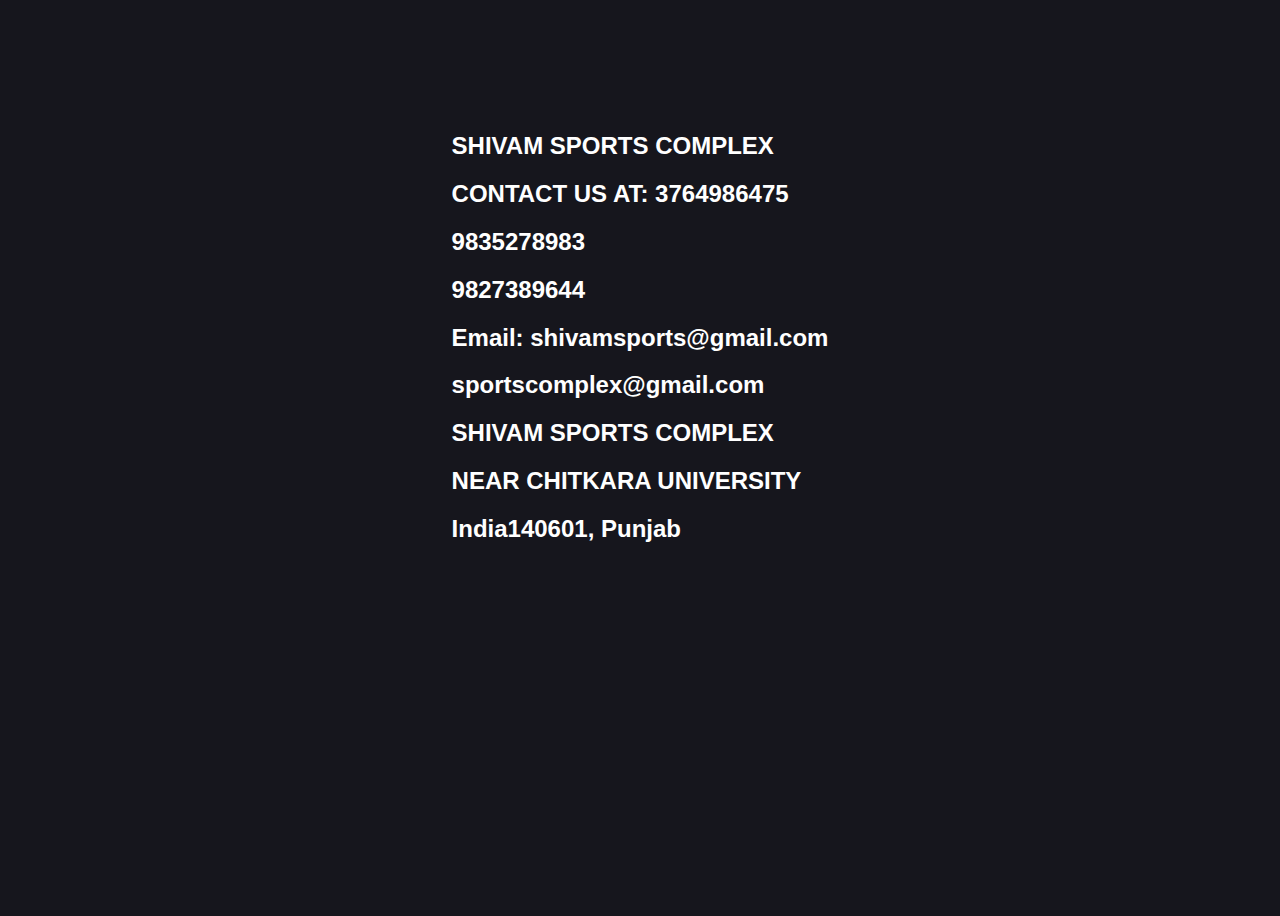
<file: contact.html>
<!DOCTYPE html>
<html>
<head>
	<title>Contact Us</title>
		<link rel="stylesheet" type="text/css" href="contact.css">
</head>
<body >
<div>
	<h2>SHIVAM SPORTS COMPLEX</h2>
	<h2>CONTACT US AT: 3764986475</h2>
	<h2> 9835278983</h2>
	<h2>9827389644</h2>
	<h2>Email: shivamsports@gmail.com</h2>
	<h2>sportscomplex@gmail.com</h2>
	<h2>SHIVAM SPORTS COMPLEX</h2>
	<h2> NEAR CHITKARA UNIVERSITY</h2>
	<h2> India140601, Punjab</h2>

</div>

</body>
</html>
</file>
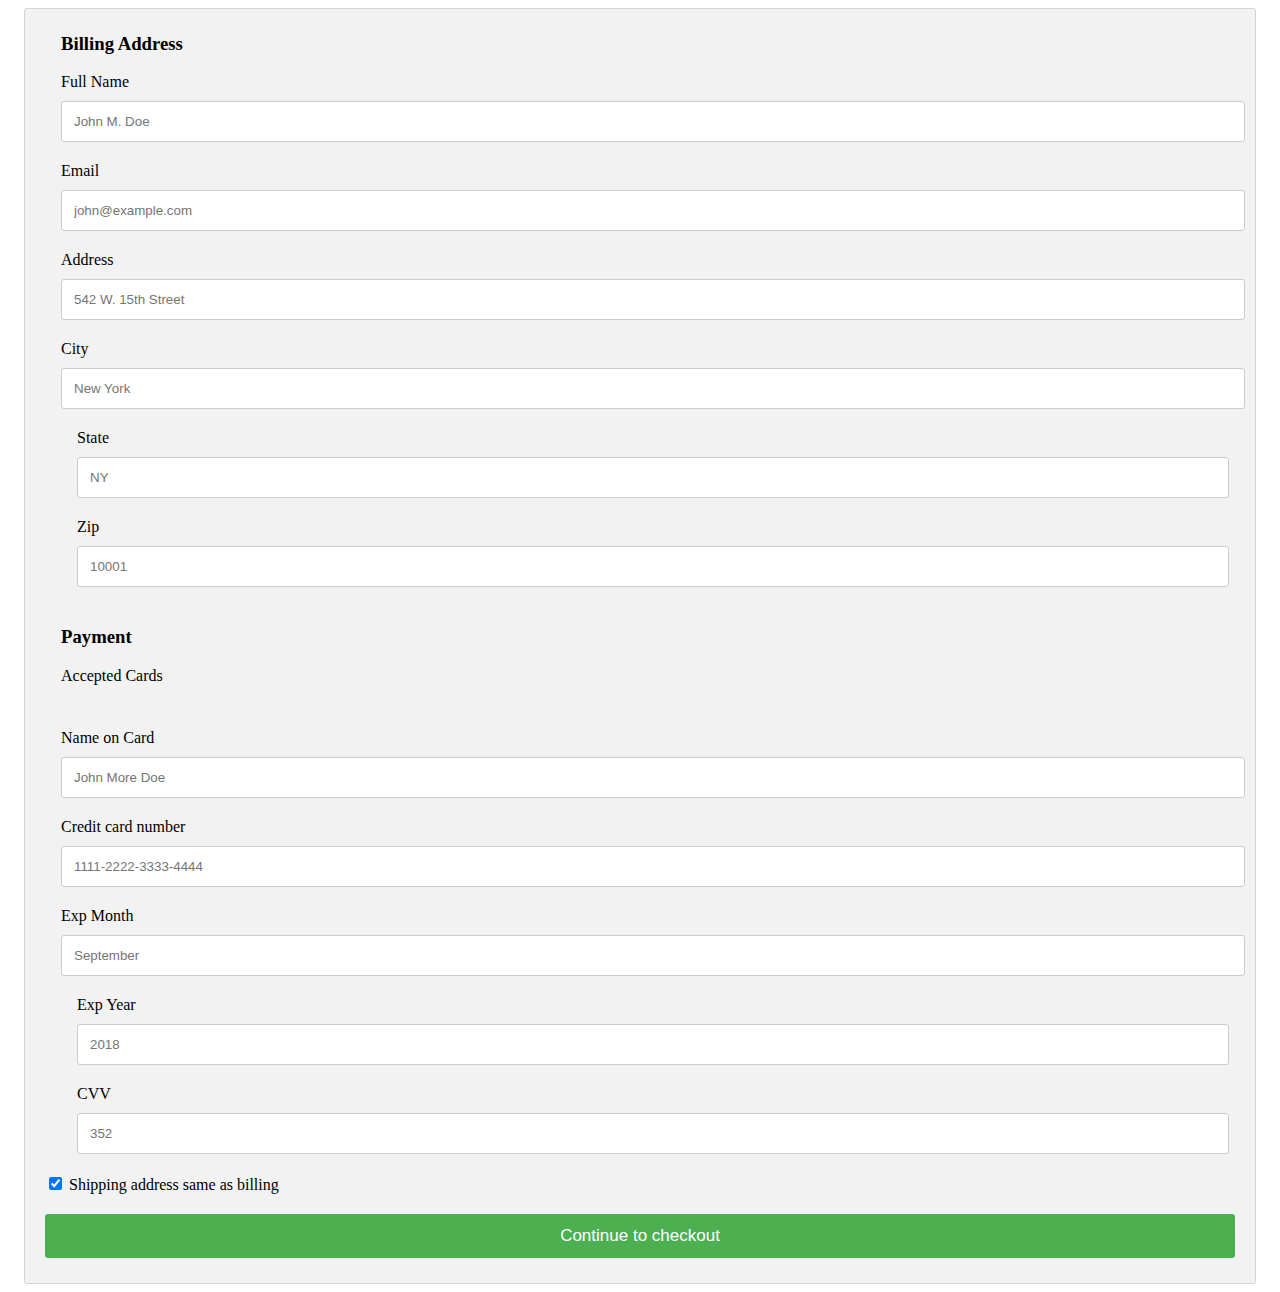
<file: payment.html>
<!DOCTYPE html>
<html>
<head>
	<title></title>
		<link rel="stylesheet" type="text/css" href="payment.css">

</head>
<body>
<div class="row">
  <div class="col-75">
    <div class="container">
      <form >

        <div class="row">
          <div class="col-50">
            <h3>Billing Address</h3>
            <label for="fname"><i class="fa fa-user"></i> Full Name</label>
            <input type="text" id="fname" name="firstname" placeholder="John M. Doe">
            <label for="email"><i class="fa fa-envelope"></i> Email</label>
            <input type="text" id="email" name="email" placeholder="john@example.com">
            <label for="adr"><i class="fa fa-address-card-o"></i> Address</label>
            <input type="text" id="adr" name="address" placeholder="542 W. 15th Street">
            <label for="city"><i class="fa fa-institution"></i> City</label>
            <input type="text" id="city" name="city" placeholder="New York">

            <div class="row">
              <div class="col-50">
                <label for="state">State</label>
                <input type="text" id="state" name="state" placeholder="NY">
              </div>
              <div class="col-50">
                <label for="zip">Zip</label>
                <input type="text" id="zip" name="zip" placeholder="10001">
              </div>
            </div>
          </div>

          <div class="col-50">
            <h3>Payment</h3>
            <label for="fname">Accepted Cards</label>
            <div class="icon-container">
              <i class="fa fa-cc-visa" style="color:navy;"></i>
              <i class="fa fa-cc-amex" style="color:blue;"></i>
              <i class="fa fa-cc-mastercard" style="color:red;"></i>
              <i class="fa fa-cc-discover" style="color:orange;"></i>
            </div>
            <label for="cname">Name on Card</label>
            <input type="text" id="cname" name="cardname" placeholder="John More Doe">
            <label for="ccnum">Credit card number</label>
            <input type="text" id="ccnum" name="cardnumber" placeholder="1111-2222-3333-4444">
            <label for="expmonth">Exp Month</label>
            <input type="text" id="expmonth" name="expmonth" placeholder="September">

            <div class="row">
              <div class="col-50">
                <label for="expyear">Exp Year</label>
                <input type="text" id="expyear" name="expyear" placeholder="2018">
              </div>
              <div class="col-50">
                <label for="cvv">CVV</label>
                <input type="text" id="cvv" name="cvv" placeholder="352">
              </div>
            </div>
          </div>

        </div>
        <label>
          <input type="checkbox" checked="checked" name="sameadr"> Shipping address same as billing
        </label>
        <input type="submit" value="Continue to checkout" class="btn">
      </form>
    </div>
  </div>


</div>
</body>
</html>
</file>
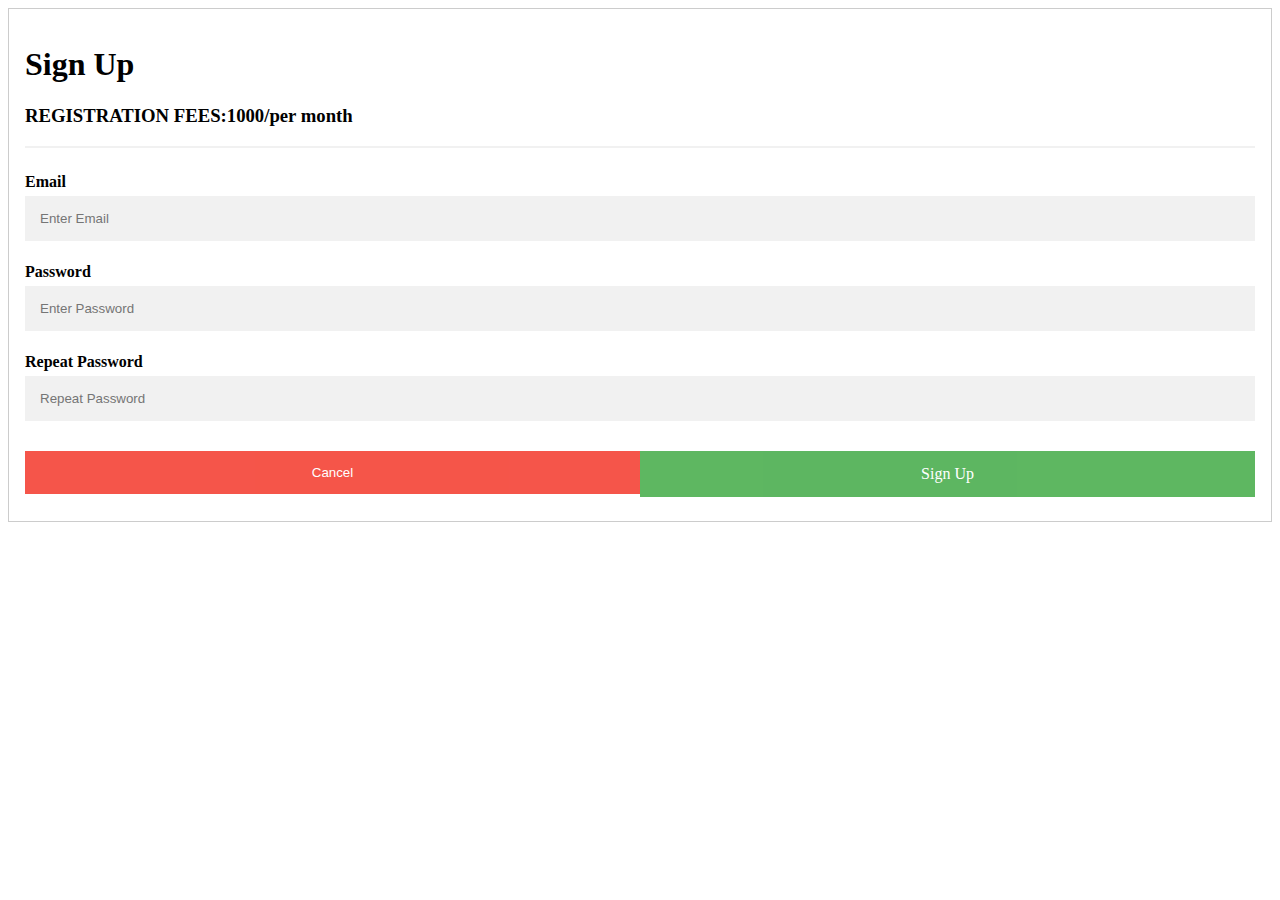
<file: reg.html>
<!DOCTYPE html>
<html>
<head>
  <title></title>
</head>
<link rel="stylesheet" type="text/css" href="reg.css">
<body>
  <form  style="border:1px solid #ccc">
  <div class="container">
    
    <h1>Sign Up</h1>
         <h3>REGISTRATION FEES:1000/per month</h3>

    <hr>

    <label for="email"><b>Email</b></label>
    <input type="text" placeholder="Enter Email" name="email" required><br>

    <label for="psw"><b>Password</b></label>
    <input type="password" placeholder="Enter Password" name="psw" required><br>

    <label for="psw-repeat"><b>Repeat Password</b></label>
    <input type="password" placeholder="Repeat Password" name="psw-repeat" required>



    <div class="clearfix">
      <button type="button" class="cancelbtn">Cancel</button>
    <a href="./payment.html" id="signupBtn" class="signupbtn">Sign Up</a>
    </div>
  </div>
</form>

</body>
</html>
</file>
<file: contact.css>
* {
	box-sizing: border-box;
}
body {
	height: 100vh;
	display: flex;
	justify-content: center;
	align-items: center;
	background-color: #16161d;
}
div {
	height: 88vh;
	padding: 50px;
	background-image: url('C:\\Users\\Shivam Thakur\\Desktop\\website\\photo-1565084794475-e6c78c0d8574.jfif');
	background-repeat: no-repeat;
	background-size: cover;
	color: #fff;
	font-family: sans-serif;
}
</file>
<file: payment.css>
row {
  display: -ms-flexbox; /* IE10 */
  display: flex;
  -ms-flex-wrap: wrap; /* IE10 */
  flex-wrap: wrap;
  margin: 0 -16px;
}

.col-25 {
  -ms-flex: 25%; /* IE10 */
  flex: 25%;
}

.col-50 {
  -ms-flex: 50%; /* IE10 */
  flex: 50%;
}

.col-75 {
  -ms-flex: 75%; /* IE10 */
  flex: 75%;
}

.col-25,
.col-50,
.col-75 {
  padding: 0 16px;
}

.container {
  background-color: #f2f2f2;
  padding: 5px 20px 15px 20px;
  border: 1px solid lightgrey;
  border-radius: 3px;
}

input[type=text] {
  width: 100%;
  margin-bottom: 20px;
  padding: 12px;
  border: 1px solid #ccc;
  border-radius: 3px;
}

label {
  margin-bottom: 10px;
  display: block;
}

.icon-container {
  margin-bottom: 20px;
  padding: 7px 0;
  font-size: 24px;
}

.btn {
  background-color: #4CAF50;
  color: white;
  padding: 12px;
  margin: 10px 0;
  border: none;
  width: 100%;
  border-radius: 3px;
  cursor: pointer;
  font-size: 17px;
}

.btn:hover {
  background-color: #45a049;
}

span.price {
  float: right;
  color: grey;
}

/* Responsive layout - when the screen is less than 800px wide, make the two columns stack on top of each other instead of next to each other (and change the direction - make the "cart" column go on top) */
@media (max-width: 800px) {
  .row {
    flex-direction: column-reverse;
  }
  .col-25 {
    margin-bottom: 20px;
  }
}
</file>
<file: reg.css>
* {box-sizing: border-box}

/* Full-width input fields */
  input[type=text], input[type=password] {
  width: 100%;
  padding: 15px;
  margin: 5px 0 22px 0;
  display: inline-block;
  border: none;
  background: #f1f1f1;
}

input[type=text]:focus, input[type=password]:focus {
  background-color: #ddd;
  outline: none;
}

hr {
  border: 1px solid #f1f1f1;
  margin-bottom: 25px;
}

/* Set a style for all buttons */
button, .signupbtn {
  background-color: #4CAF50;
  color: white;
  padding: 14px 20px;
  margin: 8px 0;
  border: none;
  cursor: pointer;
  width: 100%;
  opacity: 0.9;
  text-decoration: none;
  text-align: center;
}

button:hover, .signupbtn:hover {
  opacity:1;
}

/* Extra styles for the cancel button */
.cancelbtn {
  padding: 14px 20px;
  background-color: #f44336;
}

/* Float cancel and signup buttons and add an equal width */
.cancelbtn, .signupbtn {
  float: left;
  width: 50%;
}

/* Add padding to container elements */
.container {
  padding: 16px;
}

/* Clear floats */
.clearfix::after {
  content: "";
  clear: both;
  display: table;
}

/* Change styles for cancel button and signup button on extra small screens */
@media screen and (max-width: 300px) {
  .cancelbtn, .signupbtn {
    width: 100%;
  }
}
</file>
